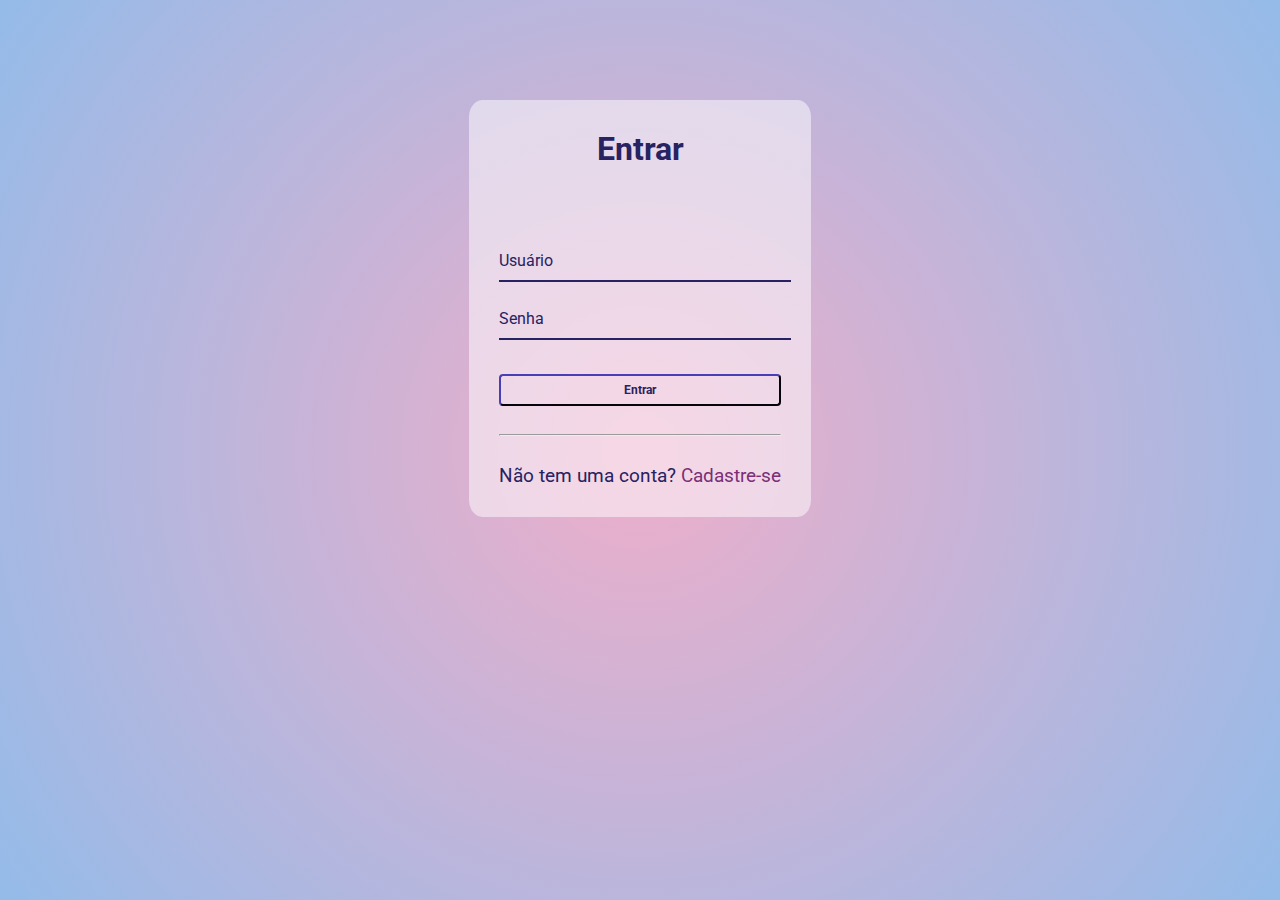
<file: index.html>
<!DOCTYPE html>
<html lang="en">
<head>
    <meta charset="UTF-8">
    <meta http-equiv="X-UA-Compatible" content="IE=edge">
    <meta name="viewport" content="width=device-width, initial-scale=1.0">

    <link rel="stylesheet" href="./style.css">
    <!--MODIFICAÇÃO ALEATORIA-->

    <!--Icon da página-->
    <link rel="icon" href="./img/logo.png" type="image/png" >
    <!--/Icon da página-->

    <title>Tela de Login</title>

</head>

<body>
    <!--Container-->
    <div class="container">
        <div class="card">
                    <h1>Entrar</h1>

                    <div id="msgErrorlogin"></div>

                    <!--Inputs-->

                    <!--Usuário-->
                    <div class="label-float">
                        <input type="text" id="user" placeholder="" required>
                        <label id="userlabel" for="user">Usuário</label>
                    </div>
                    <!--/Usuário-->

                    <!--Senha-->
                    <div class="label-float">
                        <input type="password" id="senha" placeholder="" required>
                        <label id="senhalabel" for="senha">Senha</label>
                    </div>
                    <!--/Senha-->
                    
                    <!--/Inputs-->

                    <!--Botão Entrar-->
                    <div class="justify-center">
                        <button onclick='validarUser()'>Entrar</button>
                    </div>
                    <!--/Botão Entrar-->

                    <!--Não tem uma conta-->
                    <div class="justify-center">
                        <hr>
                    </div>

                    <p>Não tem uma conta? <a href="./cadastro.html"> Cadastre-se </a></p>
                    <!--/Não tem uma conta-->

            </div>    
    </div>
    <!--/Container-->
<script src="./script.js"></script>
</body>

</html>
</file>
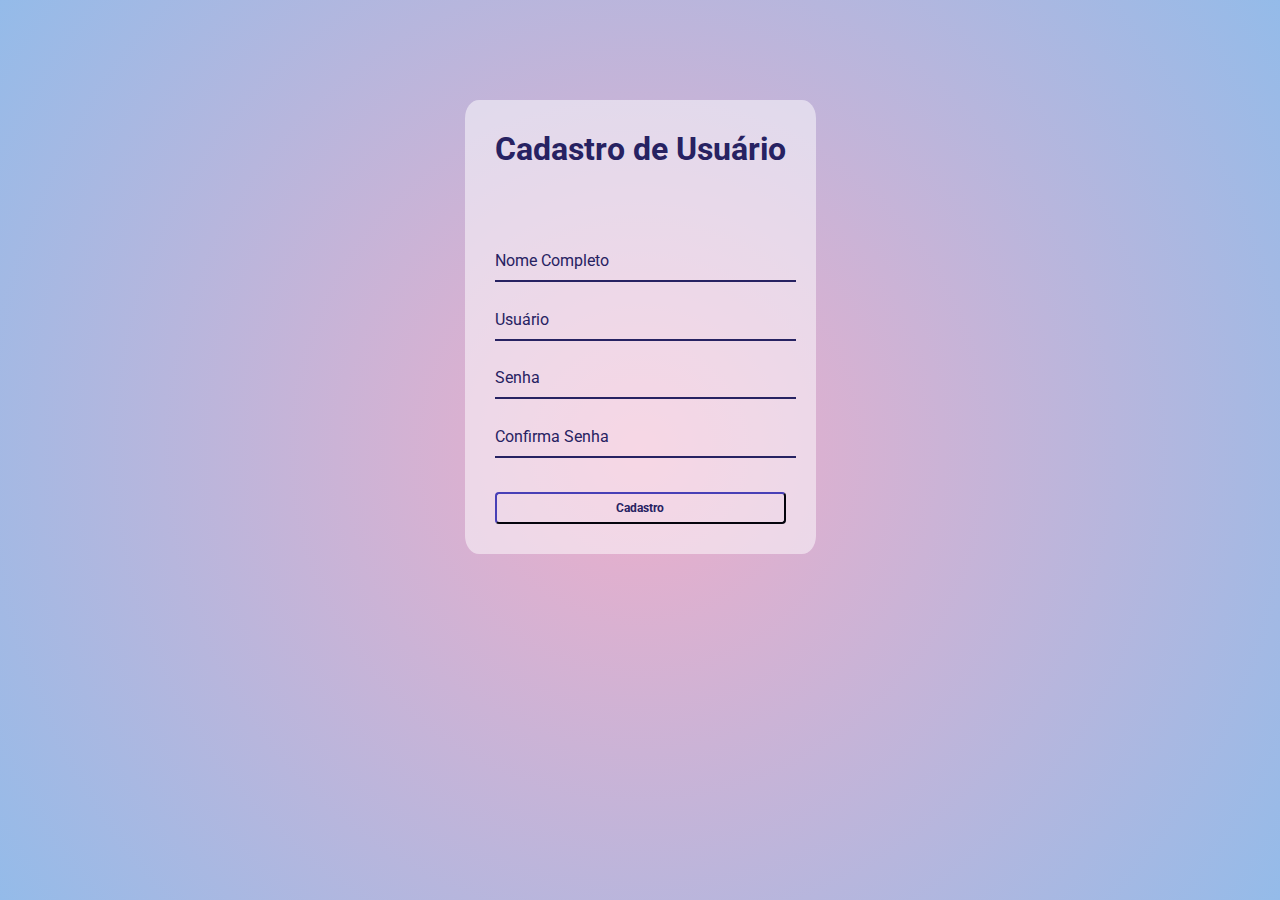
<file: cadastro.html>
<!DOCTYPE html>
<html lang="en">
<head>
    <meta charset="UTF-8">
    <meta name="viewport" content="width=device-width, initial-scale=1.0">
    <link rel="icon" href="./img/logo.png" type="image/png">
    <link rel="stylesheet" href="./style.css">
    <title>Cadastro</title>
</head>

<body>
<!--Container cadastro-->
    <div class="container">
        <div class="card">
            <h1>Cadastro de Usuário</h1>
        
        <div id ='msgError'></div>
        <div id ='msgSuccess'></div>
        
        <div class="label-float">
            <input type="text" id="name" placeholder="" required>
            <label id="labelName" for="name">Nome Completo</label>
        </div>

        <div class="label-float">
            <input type="text" id="user" placeholder="" required>
            <label id="labelUser" for="user">Usuário</label>
        </div>

        <div class="label-float">
            <input type="password" id="password_user" placeholder="" required>
            <label id="labelPassword" for="password">Senha</label>
        </div>

        <div class="label-float">
            <input type="password" id="password_repeat" placeholder="" required>
            <label id="labelPassword_repeat" for="password">Confirma Senha</label>
        </div>

        <div class="justify-center">
            <button onclick="cadastrarUser()">Cadastro</button>
        </div>

        </div>
    </div>
<!--/Container cadastro-->
<script src="./script.js"></script>
</body>
</html>
</file>
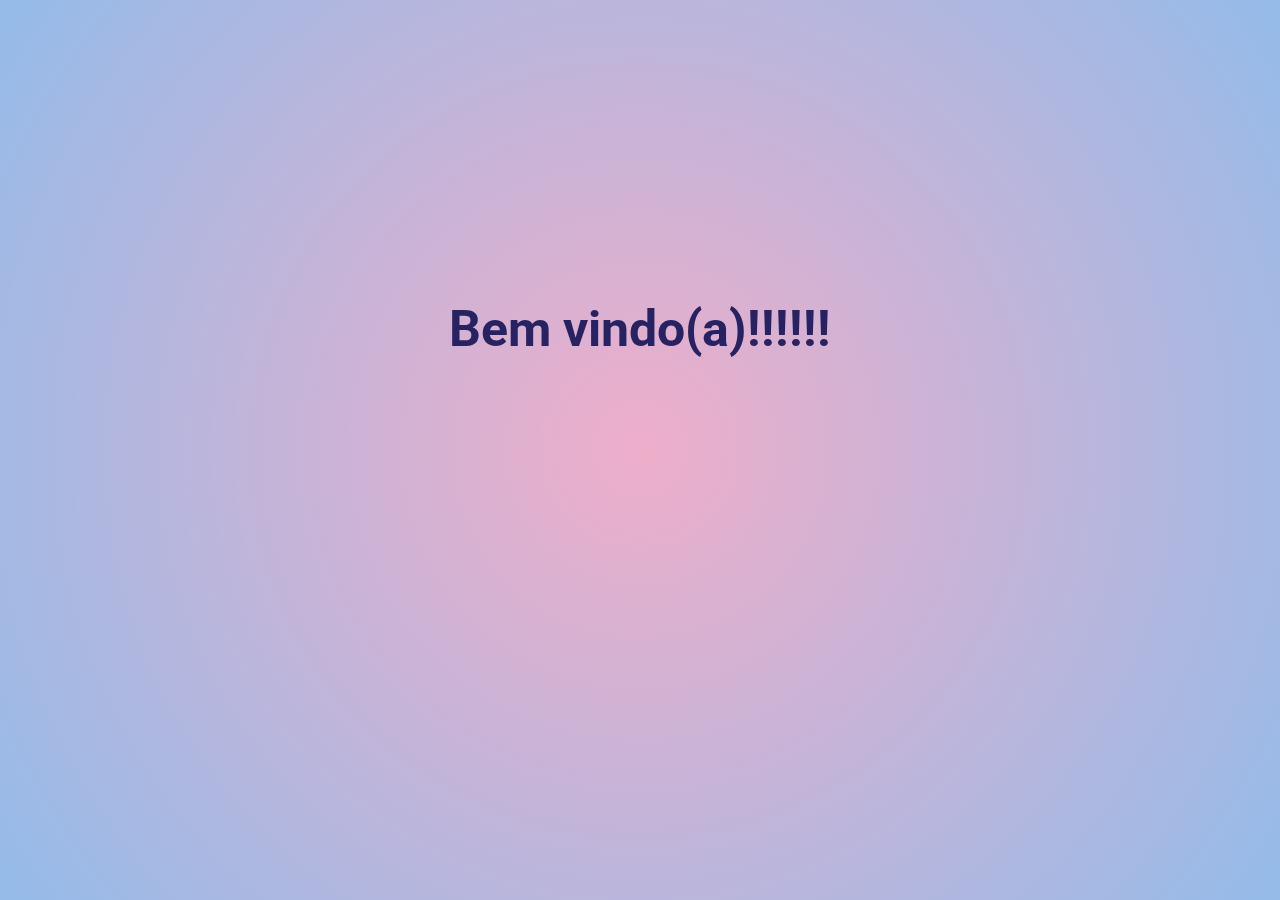
<file: home.html>
<!DOCTYPE html>
<html lang="en">
<head>
    <meta charset="UTF-8">
    <meta name="viewport" content="width=device-width, initial-scale=1.0">
    <title>Home</title>
    <link rel="stylesheet" href="style.css">
</head>
<body>
    <div class="home">
        <h1>Bem vindo(a)!!!!!!</h1>
    </div>
</body>
</html>
</file>
<file: style.css>
@import url('https://fonts.googleapis.com/css2?family=Roboto:ital,wght@0,100;0,300;0,400;0,500;0,700;0,900;1,100;1,300;1,400;1,500;1,700;1,900&display=swap');

* {
    margin: 0;
    padding: 0; 
    font-family: 'Roboto', sans-serif;
}

body {
    background: rgb(238,174,202);
    background: radial-gradient(circle, rgba(238,174,202,1) 0%, rgba(148,187,233,1) 100%);
    background-repeat: no-repeat;
    background-size: cover;
    background-attachment: fixed;
}

.container {
    display: flex;
    justify-content: center;
    width: 100%;
    margin-top: 100px;
}

.card {
    background-color: #ffffff80;
    padding: 30px;
    border-radius: 4%;
}

h1 {
    text-align: center;
    margin-bottom: 70px;
    color: #272262;
}

input {
    width: 100%;
    padding: 5px;
    display: inline-block;
    border: 0;
    border-bottom: 2px solid #272262;
    background-color: transparent;
}

.label-float input{
    width: 100%;
    padding: 5px;
    display: inline-block;
    border: 0;
    border-bottom: 2px solid #272262;
    background-color: transparent;
    outline: none;
    min-width: 180px;
    font-size: 16px;
    transition: all .3s ease-out;
    border-radius: 0;
}

.label-float {
    position: relative;
    padding-top: 13px;
    margin-top:5%;
    margin-bottom: 5%;
}

.label-float :focus {
    border-bottom: 2px solid #4038a0;
}

button {
    background-color: transparent;
    border-color: #272262;
    color: #272262;
    padding: 7px;
    font-weight: bold;
    font-size: 12px;
    margin-top: 20px;
    border-radius: 4px;
    cursor: pointer;
    outline: none;
    width: 100%;
}

button:hover {
    background-color: #272262;
    color: #fff;
    transition: all .3s ease-out;

}

.justify-center{
    display: flex;
    justify-content: center;
}

hr {
    margin-top: 10%;
    margin-bottom: 10%;
    width: 100%;
}

.label-float label {
    color: #272262;
    pointer-events: none;
    position: absolute;
    top: 0; 
    left: 0;
    margin-top: 13px;
    transition: all .3s ease-out;

}

.label-float input:focus + label, .label-float input:valid + label {
    font-size: 13px; 
    margin-top: 0;
    color: #4038a0;
}

p {
    color: #272262;
    font-size: 14pt;
    text-align: center;
    transition: all .3s ease-out;
}

a {
    color: #7a3077;
    text-decoration: none;
}

a:hover{
    color: #272262;
}

#msgError{
    text-align: center;
    display: none;
    padding: 10px;
    border-radius: 4px;
    background-color: #ffbbbb;
    color: #ff0000;
}

#msgSuccess{
    text-align: center;
    display: none;
    padding: 10px;
    border-radius: 4px;
    background-color: #3eba3bd8;
    color: #0b6921;
}

#msgErrorlogin{
    text-align: center;
    display: none;
    padding: 10px;
    border-radius: 4px;
    background-color: #ffbbbb;
    color: #ff0000;
}

.home {
    display: flex;
    justify-content: center;
    width: 100%;
    margin-top: 300px;
    font-size: 25px;
}
</file>
